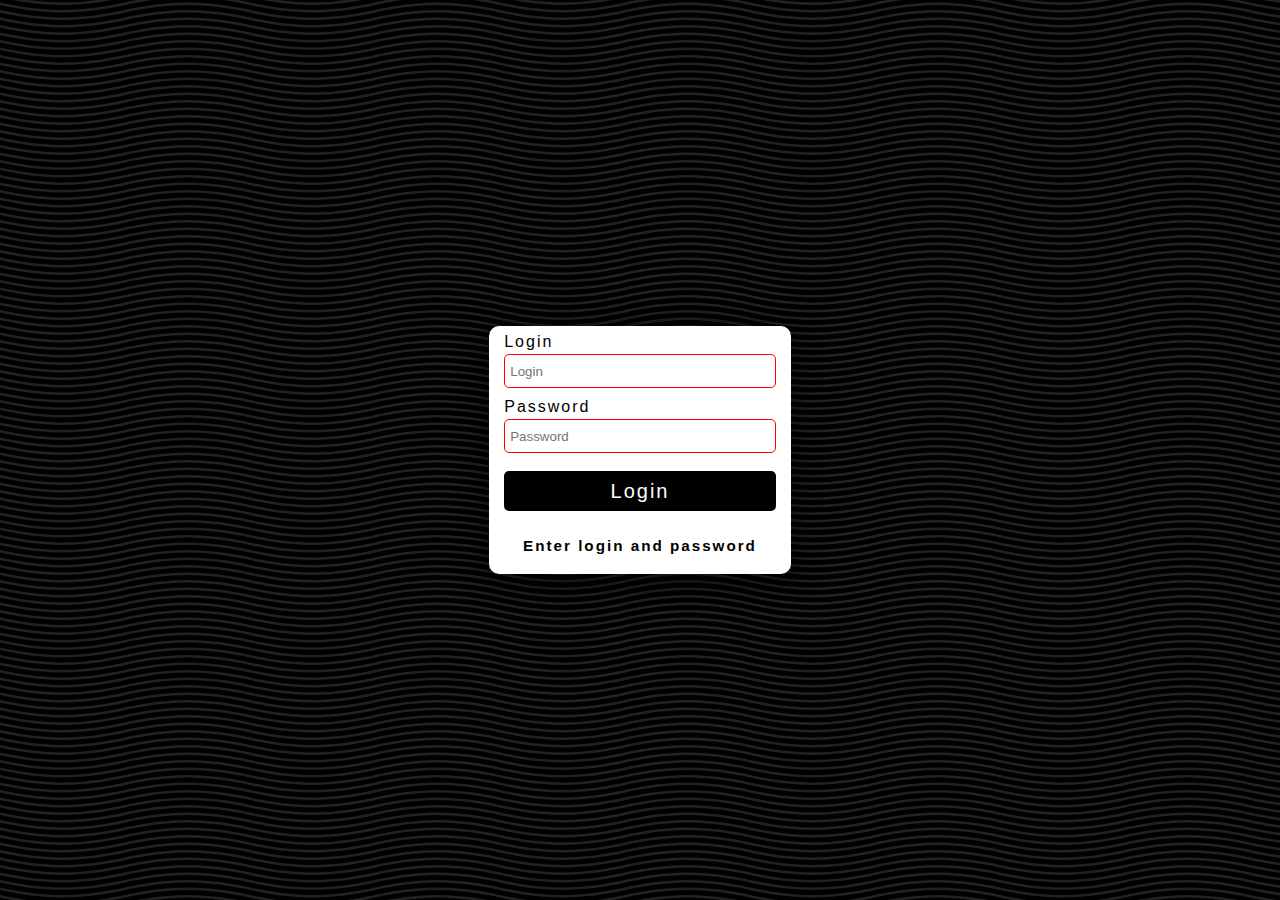
<file: ChatApplication/src/main/resources/chat/html/index.html>
<!DOCTYPE html>
<html lang="en">
<head>
    <meta charset="UTF-8">
    <meta name="viewport" content="width=device-width, initial-scale=1.0">
    <link rel="stylesheet" href="./style.css">
    <title>Chat</title>
</head>
<body>
    <div class="container">
        <form id="form">
            <div class="form-group">
                <label for="login">Login</label>
                <input type="text" id="login" placeholder="Login" required>
            </div>
            <div class="form-group">
                <label for="password">Password</label>
                <input type="password" id="password" placeholder="Password" required>
            </div>
            <button type="button" id="submit">Login</button>
        </form>
        <div class="message-container">
            <h3 id="message">Enter login and password</h3>
        </div>
    </div>
    <!-- Script -->
    <script src="./script2.js"></script>
</body>
</html>
</file>
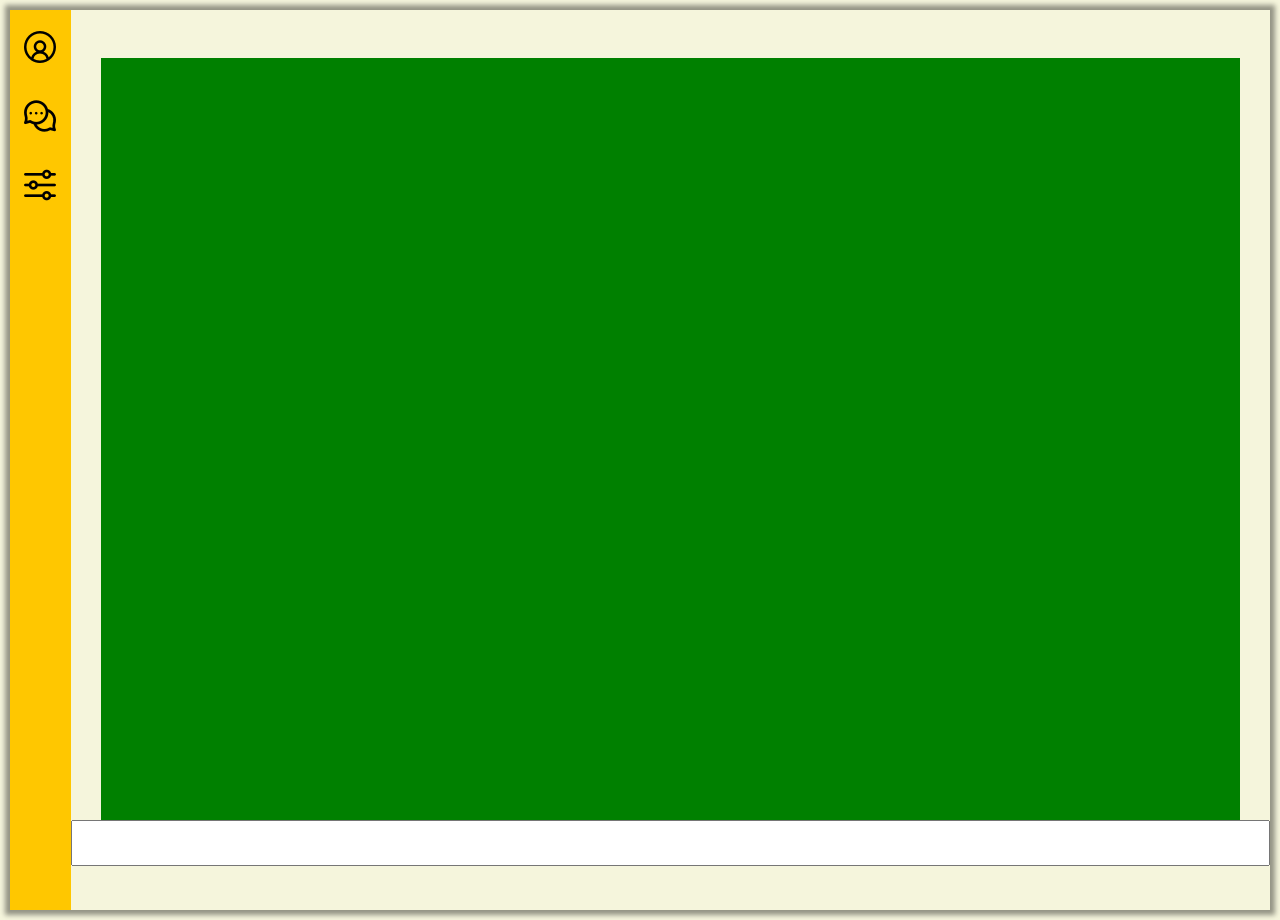
<file: ChatApplication/src/main/resources/chat/html/index2.html>
<!DOCTYPE html>
<html lang="en">
<head>
    <meta charset="UTF-8">
    <meta name="viewport" content="width=device-width, initial-scale=1.0">
    <title>Document</title>
    <link rel="stylesheet" href="./style2.css">
</head>
<body>
    <div class="main-container">
        <div class="menu-panel">
            <div class="image-container" id="user_chat">
                <img src="./img/user.png" class="menu-image">
            </div>
            <div class="image-container" id="group_chat">
                <img src="./img/group.png" class="menu-image">
            </div>
            <div class="image-container" id="settings">
                <img src="./img/settings.png" class="menu-image">
            </div>
        </div>
        <div class="user-panel user-panel-hide" id="user-list">
            <div class="user-element">
                <h3>User1</h3>
            </div>
            <div class="user-element user-panel-hide">
                <h3>User2</h3>
            </div>
        </div>
        <div class="chat-panel">
            <div class="text-area">

            </div>
            <div class="message-area">
                <input type="text" id="message">
            </div>
        </div>
    </div>

    <script src="./script2.js"></script>
</body>
</html>
</file>
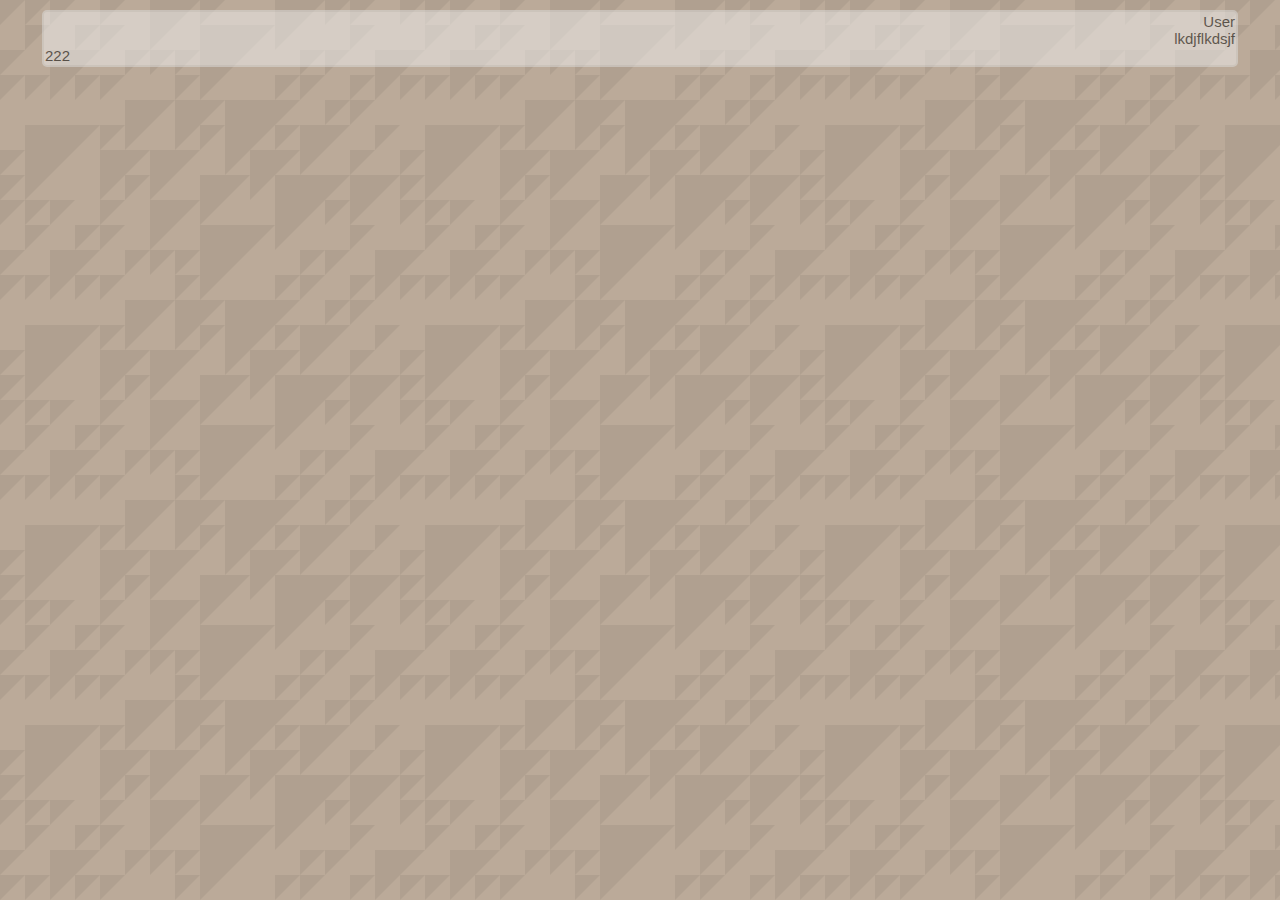
<file: ChatApplication/src/main/resources/chat/html/message.html>
<!DOCTYPE html>
<html lang="en">
<head>
    <meta charset="UTF-8">
    <meta name="viewport" content="width=device-width, initial-scale=1.0">
    <link rel="stylesheet" href="./message.css">
    <title>Chat</title>
</head>
<body onload="loadPage();">
    <div class="container">
        <p>User</p>
        <p>lkdjflkdsjf</p>
        <span>222</span>
    </div>
    <!-- Script -->
    <script src="./message.js"></script>
</body>
</html>
</file>
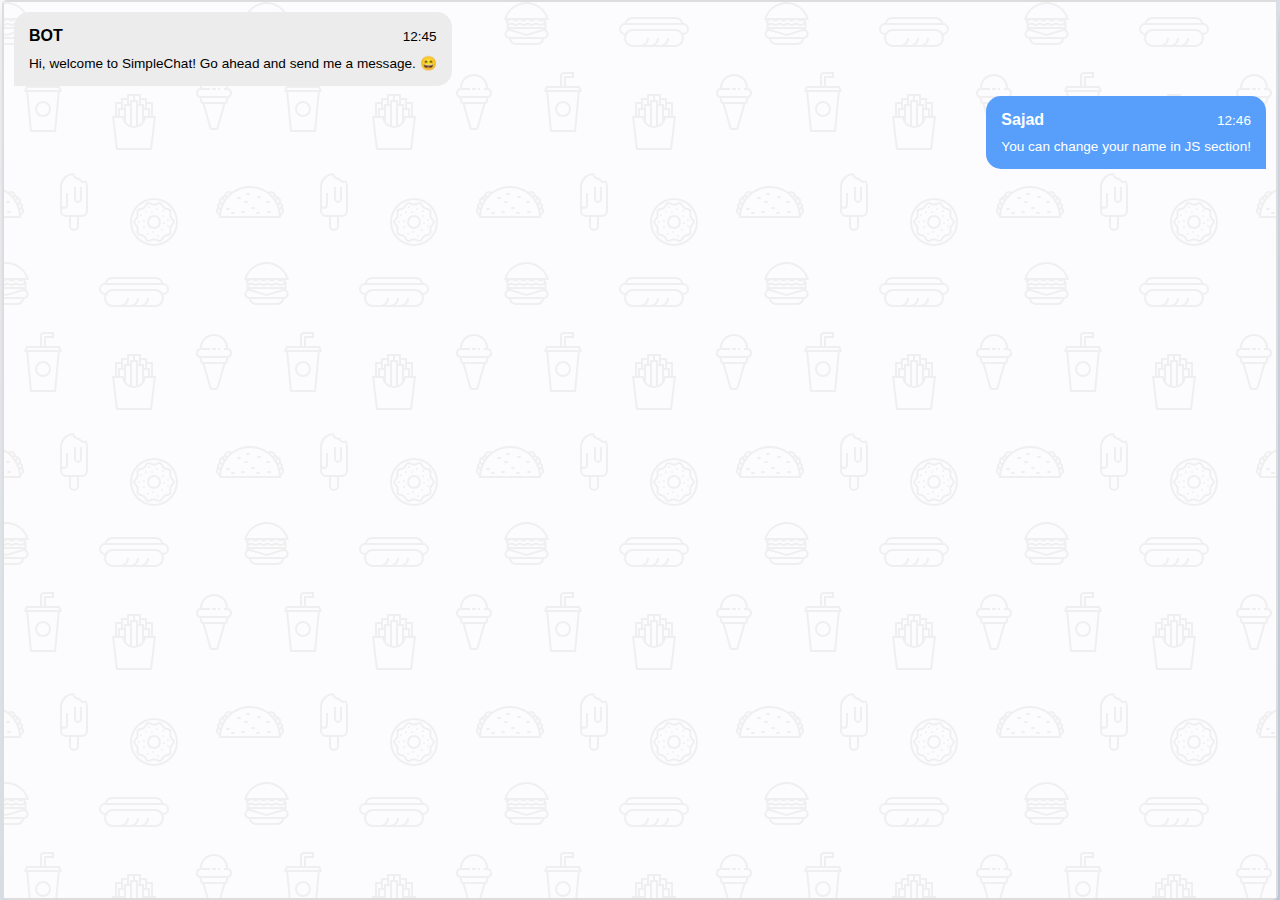
<file: ChatApplication/src/main/resources/chat/html/message_tr.html>
<!DOCTYPE html>
<html lang="en">
   <head>
      <meta charset="UTF-8">
      <meta name="viewport" content="width=device-width, initial-scale=1.0">
      <link rel="stylesheet" href="message_tr.css">
      <title>Document</title>
   </head>
   <body>
      <section class="msger">
         <main class="msger-chat">
            <div class="msg left-msg">
               <div class="msg-bubble">
                  <div class="msg-info">
                     <div class="msg-info-name">BOT</div>
                     <div class="msg-info-time">12:45</div>
                  </div>
                  <div class="msg-text">
                     Hi, welcome to SimpleChat! Go ahead and send me a message. 😄
                  </div>
               </div>
            </div>
            <div class="msg right-msg">
               <div class="msg-bubble">
                  <div class="msg-info">
                     <div class="msg-info-name">Sajad</div>
                     <div class="msg-info-time">12:46</div>
                  </div>
                  <div class="msg-text">
                     You can change your name in JS section!
                  </div>
               </div>
            </div>
         </main>
      </section>
      <script src="./message_tr.js"></script>
   </body>
</html>
</file>
<file: ChatApplication/src/main/resources/chat/html/style.css>
html {
    box-sizing: border-box;
}

body {
    margin: 0;
    min-height: 100vh;
    font-family: Calibri, sans-serif;
    letter-spacing: 2px;
    display: flex;
    align-items: center;
    justify-content: center;
    background: #000000;
    background-image: url("data:image/svg+xml,%3Csvg xmlns='http://www.w3.org/2000/svg' width='250' height='30' viewBox='0 0 1000 120'%3E%3Cg fill='none' stroke='%23222' stroke-width='10' %3E%3Cpath d='M-500 75c0 0 125-30 250-30S0 75 0 75s125 30 250 30s250-30 250-30s125-30 250-30s250 30 250 30s125 30 250 30s250-30 250-30'/%3E%3Cpath d='M-500 45c0 0 125-30 250-30S0 45 0 45s125 30 250 30s250-30 250-30s125-30 250-30s250 30 250 30s125 30 250 30s250-30 250-30'/%3E%3Cpath d='M-500 105c0 0 125-30 250-30S0 105 0 105s125 30 250 30s250-30 250-30s125-30 250-30s250 30 250 30s125 30 250 30s250-30 250-30'/%3E%3Cpath d='M-500 15c0 0 125-30 250-30S0 15 0 15s125 30 250 30s250-30 250-30s125-30 250-30s250 30 250 30s125 30 250 30s250-30 250-30'/%3E%3Cpath d='M-500-15c0 0 125-30 250-30S0-15 0-15s125 30 250 30s250-30 250-30s125-30 250-30s250 30 250 30s125 30 250 30s250-30 250-30'/%3E%3Cpath d='M-500 135c0 0 125-30 250-30S0 135 0 135s125 30 250 30s250-30 250-30s125-30 250-30s250 30 250 30s125 30 250 30s250-30 250-30'/%3E%3C/g%3E%3C/svg%3E");
}

.container {
    background: white;
    display: flex;
    flex-direction: column;
    align-items: center;
    border-radius: 10px;
    box-shadow: 0 5px 20px 10px rgba(0, 0, 0, 0.4);
}

form {
    width: 90%;
    padding: 10px;
}

.form-group {
    height: 65px;
}

label {
    position: relative;
    bottom: 3px;
}

input {
    width: 100%;
    height: 34px;
    padding: 5px;
    border: 1px solid black;
    border-radius: 5px;
    outline: none;
    box-sizing: border-box;
    transition: all, 0.3s;
  }

  input:valid {
    border: 1px solid green;
  }
  
  input:invalid {
    border: 1px solid red;
  }

  button {
    cursor: pointer;
    width: 100%;
    height: 40px;
    color: white;
    background: black;
    border: none;
    border-radius: 5px;
    font-family: Sen, sans-serif;
    font-size: 20px;
    letter-spacing: 2px;
    margin-top: 5px;
  }
  
  button:hover {
    filter: brightness(200%);
    background: rgb(48, 48, 48);
  }
  
  button:focus {
    outline: none;
  }

  .message-container {
    display: flex;
    justify-content: center;
    text-align: center;
    width: 90%;
    margin-bottom: 5px;
    font-size: small;
  }
</file>
<file: ChatApplication/src/main/resources/chat/html/style2.css>
:root {
    --menu-background: #FFC700;
    --userlist-background: #A48D3B;
    --userselect-background: #806400;
}

html {
    box-sizing: border-box;
}

body {
    margin: 0;
    min-height: 100vh;
    font-family: Calibri, sans-serif;
    letter-spacing: 2px;
    display: flex;
    flex-direction: row;
    align-items: left;
    justify-content: left;
    background: beige;
}

.main-container {
    margin: 10px;
    background: beige;
    width: 100vw;
    height: 100vh;
    display: flex;
    flex-direction: row;
    box-shadow: 0 0 5px 5px rgba(0, 0, 0, 0.4);
}

.menu-panel {
    width: 64px;
    height: 100%;
    background: var(--menu-background);
    display: flex;
    flex-direction: column;
}

.image-container {
    background: var(--menu-background);
    width: 100%;
    height: 64px;
    margin-top: 5px;
    align-items: baseline;
    display: flex;
    align-items: center;
    justify-content: center;
}

.image-container:hover {
    background: var(--userlist-background);
}

.menu-image {
    width: 32px;
    height: 32px;
}

.user-panel {
    width: 30%;
    height: 100%;
    background: var(--userlist-background);
    display: flex;
    flex-direction: column;
}

.user-panel-hide {
    display: none;
}

.user-element {
    height: 30px;
    background: var(--userlist-background);
    margin-top: 5px;
    display: flex;
    flex-direction: row;
    align-items: center;
    justify-content: left;
}

.user-element:hover {
    background: var(--userselect-background);
}

.user-element h3 {
    padding: 5px;
}

.chat-panel {
    height: 100%;
    width: 100%;
    display: flex;
    flex-direction: column;
    align-items: center;
    justify-content: center;
}

.text-area {
    height: 85%;
    width: 95%;
    background: green;

}

.message-area {
    height: 40px;
    width: 100%;
    display: flex;
    flex-direction: row;
    align-items: center;
    justify-content: center;
}

.message-area input {
    width: 100%;
    height: 100%;
}
</file>
<file: ChatApplication/src/main/resources/chat/html/message.css>
body {
    margin: 0 auto;
    min-height: 95vh;
    max-width: 95vw;
    font-family: Calibri, sans-serif;
    font-size: 15px;
    background-attachment:fixed;
    background-color: #bbaa99;
    background-image: url("data:image/svg+xml,%3Csvg xmlns='http://www.w3.org/2000/svg' width='400' height='200' viewBox='0 0 160 80'%3E%3Cg fill='%23B0A090' %3E%3Cpolygon points='0 10 0 0 10 0'/%3E%3Cpolygon points='0 40 0 30 10 30'/%3E%3Cpolygon points='0 30 0 20 10 20'/%3E%3Cpolygon points='0 70 0 60 10 60'/%3E%3Cpolygon points='0 80 0 70 10 70'/%3E%3Cpolygon points='50 80 50 70 60 70'/%3E%3Cpolygon points='10 20 10 10 20 10'/%3E%3Cpolygon points='10 40 10 30 20 30'/%3E%3Cpolygon points='20 10 20 0 30 0'/%3E%3Cpolygon points='10 10 10 0 20 0'/%3E%3Cpolygon points='30 20 30 10 40 10'/%3E%3Cpolygon points='20 20 20 40 40 20'/%3E%3Cpolygon points='40 10 40 0 50 0'/%3E%3Cpolygon points='40 20 40 10 50 10'/%3E%3Cpolygon points='40 40 40 30 50 30'/%3E%3Cpolygon points='30 40 30 30 40 30'/%3E%3Cpolygon points='40 60 40 50 50 50'/%3E%3Cpolygon points='50 30 50 20 60 20'/%3E%3Cpolygon points='40 60 40 80 60 60'/%3E%3Cpolygon points='50 40 50 60 70 40'/%3E%3Cpolygon points='60 0 60 20 80 0'/%3E%3Cpolygon points='70 30 70 20 80 20'/%3E%3Cpolygon points='70 40 70 30 80 30'/%3E%3Cpolygon points='60 60 60 80 80 60'/%3E%3Cpolygon points='80 10 80 0 90 0'/%3E%3Cpolygon points='70 40 70 60 90 40'/%3E%3Cpolygon points='80 60 80 50 90 50'/%3E%3Cpolygon points='60 30 60 20 70 20'/%3E%3Cpolygon points='80 70 80 80 90 80 100 70'/%3E%3Cpolygon points='80 10 80 40 110 10'/%3E%3Cpolygon points='110 40 110 30 120 30'/%3E%3Cpolygon points='90 40 90 70 120 40'/%3E%3Cpolygon points='10 50 10 80 40 50'/%3E%3Cpolygon points='110 60 110 50 120 50'/%3E%3Cpolygon points='100 60 100 80 120 60'/%3E%3Cpolygon points='110 0 110 20 130 0'/%3E%3Cpolygon points='120 30 120 20 130 20'/%3E%3Cpolygon points='130 10 130 0 140 0'/%3E%3Cpolygon points='130 30 130 20 140 20'/%3E%3Cpolygon points='120 40 120 30 130 30'/%3E%3Cpolygon points='130 50 130 40 140 40'/%3E%3Cpolygon points='120 50 120 70 140 50'/%3E%3Cpolygon points='110 70 110 80 130 80 140 70'/%3E%3Cpolygon points='140 10 140 0 150 0'/%3E%3Cpolygon points='140 20 140 10 150 10'/%3E%3Cpolygon points='140 40 140 30 150 30'/%3E%3Cpolygon points='140 50 140 40 150 40'/%3E%3Cpolygon points='140 70 140 60 150 60'/%3E%3Cpolygon points='150 20 150 40 160 30 160 20'/%3E%3Cpolygon points='150 60 150 50 160 50'/%3E%3Cpolygon points='140 70 140 80 150 80 160 70'/%3E%3C/g%3E%3C/svg%3E");

}

.container {
  border: 2px solid #dedede;
  background-color: #f1f1f1;
  border-radius: 5px;
  padding: 1px;
  margin: 10px 10px;
  opacity: 0.5;
}

.container img {
  float: left;
  max-width: 60px;
  width: 100%;
  margin-right: 20px;
  border-radius: 50%;
}

.container img.right {
  float: right;
  margin-left: 20px;
  margin-right:0;
}

p {
  margin: 0 auto;
  text-align: right;
  text-overflow: clip;
}

.text-right {
  margin: 0 auto;
  text-align: right;
}

.text-left {
  margin: 0 auto;
  text-align: left;
}

.time-right {
  float: right;
  color: #aaa;
  font-size: 10px;
}

.time-left {
  float: left;
  color: #999;
  font-size: 10px;
}

.container::after {
  content: "";
  clear: both;
  display: table;
}

.darker {
  border-color: #ccc;
  background-color: #ddd;
}
</file>
<file: ChatApplication/src/main/resources/chat/html/message_tr.css>
:root {
    --body-bg: linear-gradient(135deg, #f5f7fa 0%, #c3cfe2 100%);
    --msger-bg: #fff;
    --border: 2px solid #ddd;
    --left-msg-bg: #ececec;
    --right-msg-bg: #579ffb;
  }
  
  html {
    box-sizing: border-box;
  }
  
  *,
  *:before,
  *:after {
    margin: 0;
    padding: 0;
    box-sizing: inherit;
  }
  
  body {
    display: flex;
    justify-content: center;
    align-items: center;
    height: 100vh;
    background-image: var(--body-bg);
    font-family: Helvetica, sans-serif;
  }
  
  .msger {
    display: flex;
    flex-flow: column wrap;
    justify-content: space-between;
    width: 100%;
    margin: 2px 2px;
    height: 100%;
    border: var(--border);
    border-radius: 5px;
    background: var(--msger-bg);
    box-shadow: 0 15px 15px -5px rgba(0, 0, 0, 0.2);
  }
  
  .msger-chat {
    flex: 1;
    overflow-y: auto;
    padding: 10px;
  }
  .msger-chat::-webkit-scrollbar {
    width: 6px;
  }
  .msger-chat::-webkit-scrollbar-track {
    background: #ddd;
  }
  .msger-chat::-webkit-scrollbar-thumb {
    background: #bdbdbd;
  }
  .msg {
    display: flex;
    align-items: flex-end;
    margin-bottom: 10px;
  }
  .msg:last-of-type {
    margin: 0;
  }
.msg-bubble {
    max-width: 450px;
    padding: 15px;
    border-radius: 15px;
    background: var(--left-msg-bg);
  }
.msg-text {
    font-size: 0.85rem;
}

.msg-info {
    display: flex;
    justify-content: space-between;
    align-items: center;
    margin-bottom: 10px;
  }
  .msg-info-name {
    margin-right: 10px;
    font-weight: bold;
  }
  .msg-info-time {
    font-size: 0.85em;
  }
  
  .left-msg .msg-bubble {
    border-bottom-left-radius: 0;
  }
  
  .right-msg {
    flex-direction: row-reverse;
  }
  .right-msg .msg-bubble {
    background: var(--right-msg-bg);
    color: #fff;
    border-bottom-right-radius: 0;
  }
  .right-msg .msg-img {
    margin: 0 0 0 10px;
  }
  
  .msger-chat {
    background-color: #fcfcfe;
    background-image: url("data:image/svg+xml,%3Csvg xmlns='http://www.w3.org/2000/svg' width='260' height='260' viewBox='0 0 260 260'%3E%3Cg fill-rule='evenodd'%3E%3Cg fill='%23dddddd' fill-opacity='0.4'%3E%3Cpath d='M24.37 16c.2.65.39 1.32.54 2H21.17l1.17 2.34.45.9-.24.11V28a5 5 0 0 1-2.23 8.94l-.02.06a8 8 0 0 1-7.75 6h-20a8 8 0 0 1-7.74-6l-.02-.06A5 5 0 0 1-17.45 28v-6.76l-.79-1.58-.44-.9.9-.44.63-.32H-20a23.01 23.01 0 0 1 44.37-2zm-36.82 2a1 1 0 0 0-.44.1l-3.1 1.56.89 1.79 1.31-.66a3 3 0 0 1 2.69 0l2.2 1.1a1 1 0 0 0 .9 0l2.21-1.1a3 3 0 0 1 2.69 0l2.2 1.1a1 1 0 0 0 .9 0l2.21-1.1a3 3 0 0 1 2.69 0l2.2 1.1a1 1 0 0 0 .86.02l2.88-1.27a3 3 0 0 1 2.43 0l2.88 1.27a1 1 0 0 0 .85-.02l3.1-1.55-.89-1.79-1.42.71a3 3 0 0 1-2.56.06l-2.77-1.23a1 1 0 0 0-.4-.09h-.01a1 1 0 0 0-.4.09l-2.78 1.23a3 3 0 0 1-2.56-.06l-2.3-1.15a1 1 0 0 0-.45-.11h-.01a1 1 0 0 0-.44.1L.9 19.22a3 3 0 0 1-2.69 0l-2.2-1.1a1 1 0 0 0-.45-.11h-.01a1 1 0 0 0-.44.1l-2.21 1.11a3 3 0 0 1-2.69 0l-2.2-1.1a1 1 0 0 0-.45-.11h-.01zm0-2h-4.9a21.01 21.01 0 0 1 39.61 0h-2.09l-.06-.13-.26.13h-32.31zm30.35 7.68l1.36-.68h1.3v2h-36v-1.15l.34-.17 1.36-.68h2.59l1.36.68a3 3 0 0 0 2.69 0l1.36-.68h2.59l1.36.68a3 3 0 0 0 2.69 0L2.26 23h2.59l1.36.68a3 3 0 0 0 2.56.06l1.67-.74h3.23l1.67.74a3 3 0 0 0 2.56-.06zM-13.82 27l16.37 4.91L18.93 27h-32.75zm-.63 2h.34l16.66 5 16.67-5h.33a3 3 0 1 1 0 6h-34a3 3 0 1 1 0-6zm1.35 8a6 6 0 0 0 5.65 4h20a6 6 0 0 0 5.66-4H-13.1z'/%3E%3Cpath id='path6_fill-copy' d='M284.37 16c.2.65.39 1.32.54 2H281.17l1.17 2.34.45.9-.24.11V28a5 5 0 0 1-2.23 8.94l-.02.06a8 8 0 0 1-7.75 6h-20a8 8 0 0 1-7.74-6l-.02-.06a5 5 0 0 1-2.24-8.94v-6.76l-.79-1.58-.44-.9.9-.44.63-.32H240a23.01 23.01 0 0 1 44.37-2zm-36.82 2a1 1 0 0 0-.44.1l-3.1 1.56.89 1.79 1.31-.66a3 3 0 0 1 2.69 0l2.2 1.1a1 1 0 0 0 .9 0l2.21-1.1a3 3 0 0 1 2.69 0l2.2 1.1a1 1 0 0 0 .9 0l2.21-1.1a3 3 0 0 1 2.69 0l2.2 1.1a1 1 0 0 0 .86.02l2.88-1.27a3 3 0 0 1 2.43 0l2.88 1.27a1 1 0 0 0 .85-.02l3.1-1.55-.89-1.79-1.42.71a3 3 0 0 1-2.56.06l-2.77-1.23a1 1 0 0 0-.4-.09h-.01a1 1 0 0 0-.4.09l-2.78 1.23a3 3 0 0 1-2.56-.06l-2.3-1.15a1 1 0 0 0-.45-.11h-.01a1 1 0 0 0-.44.1l-2.21 1.11a3 3 0 0 1-2.69 0l-2.2-1.1a1 1 0 0 0-.45-.11h-.01a1 1 0 0 0-.44.1l-2.21 1.11a3 3 0 0 1-2.69 0l-2.2-1.1a1 1 0 0 0-.45-.11h-.01zm0-2h-4.9a21.01 21.01 0 0 1 39.61 0h-2.09l-.06-.13-.26.13h-32.31zm30.35 7.68l1.36-.68h1.3v2h-36v-1.15l.34-.17 1.36-.68h2.59l1.36.68a3 3 0 0 0 2.69 0l1.36-.68h2.59l1.36.68a3 3 0 0 0 2.69 0l1.36-.68h2.59l1.36.68a3 3 0 0 0 2.56.06l1.67-.74h3.23l1.67.74a3 3 0 0 0 2.56-.06zM246.18 27l16.37 4.91L278.93 27h-32.75zm-.63 2h.34l16.66 5 16.67-5h.33a3 3 0 1 1 0 6h-34a3 3 0 1 1 0-6zm1.35 8a6 6 0 0 0 5.65 4h20a6 6 0 0 0 5.66-4H246.9z'/%3E%3Cpath d='M159.5 21.02A9 9 0 0 0 151 15h-42a9 9 0 0 0-8.5 6.02 6 6 0 0 0 .02 11.96A8.99 8.99 0 0 0 109 45h42a9 9 0 0 0 8.48-12.02 6 6 0 0 0 .02-11.96zM151 17h-42a7 7 0 0 0-6.33 4h54.66a7 7 0 0 0-6.33-4zm-9.34 26a8.98 8.98 0 0 0 3.34-7h-2a7 7 0 0 1-7 7h-4.34a8.98 8.98 0 0 0 3.34-7h-2a7 7 0 0 1-7 7h-4.34a8.98 8.98 0 0 0 3.34-7h-2a7 7 0 0 1-7 7h-7a7 7 0 1 1 0-14h42a7 7 0 1 1 0 14h-9.34zM109 27a9 9 0 0 0-7.48 4H101a4 4 0 1 1 0-8h58a4 4 0 0 1 0 8h-.52a9 9 0 0 0-7.48-4h-42z'/%3E%3Cpath d='M39 115a8 8 0 1 0 0-16 8 8 0 0 0 0 16zm6-8a6 6 0 1 1-12 0 6 6 0 0 1 12 0zm-3-29v-2h8v-6H40a4 4 0 0 0-4 4v10H22l-1.33 4-.67 2h2.19L26 130h26l3.81-40H58l-.67-2L56 84H42v-6zm-4-4v10h2V74h8v-2h-8a2 2 0 0 0-2 2zm2 12h14.56l.67 2H22.77l.67-2H40zm13.8 4H24.2l3.62 38h22.36l3.62-38z'/%3E%3Cpath d='M129 92h-6v4h-6v4h-6v14h-3l.24 2 3.76 32h36l3.76-32 .24-2h-3v-14h-6v-4h-6v-4h-8zm18 22v-12h-4v4h3v8h1zm-3 0v-6h-4v6h4zm-6 6v-16h-4v19.17c1.6-.7 2.97-1.8 4-3.17zm-6 3.8V100h-4v23.8a10.04 10.04 0 0 0 4 0zm-6-.63V104h-4v16a10.04 10.04 0 0 0 4 3.17zm-6-9.17v-6h-4v6h4zm-6 0v-8h3v-4h-4v12h1zm27-12v-4h-4v4h3v4h1v-4zm-6 0v-8h-4v4h3v4h1zm-6-4v-4h-4v8h1v-4h3zm-6 4v-4h-4v8h1v-4h3zm7 24a12 12 0 0 0 11.83-10h7.92l-3.53 30h-32.44l-3.53-30h7.92A12 12 0 0 0 130 126z'/%3E%3Cpath d='M212 86v2h-4v-2h4zm4 0h-2v2h2v-2zm-20 0v.1a5 5 0 0 0-.56 9.65l.06.25 1.12 4.48a2 2 0 0 0 1.94 1.52h.01l7.02 24.55a2 2 0 0 0 1.92 1.45h4.98a2 2 0 0 0 1.92-1.45l7.02-24.55a2 2 0 0 0 1.95-1.52L224.5 96l.06-.25a5 5 0 0 0-.56-9.65V86a14 14 0 0 0-28 0zm4 0h6v2h-9a3 3 0 1 0 0 6H223a3 3 0 1 0 0-6H220v-2h2a12 12 0 1 0-24 0h2zm-1.44 14l-1-4h24.88l-1 4h-22.88zm8.95 26l-6.86-24h18.7l-6.86 24h-4.98zM150 242a22 22 0 1 0 0-44 22 22 0 0 0 0 44zm24-22a24 24 0 1 1-48 0 24 24 0 0 1 48 0zm-28.38 17.73l2.04-.87a6 6 0 0 1 4.68 0l2.04.87a2 2 0 0 0 2.5-.82l1.14-1.9a6 6 0 0 1 3.79-2.75l2.15-.5a2 2 0 0 0 1.54-2.12l-.19-2.2a6 6 0 0 1 1.45-4.46l1.45-1.67a2 2 0 0 0 0-2.62l-1.45-1.67a6 6 0 0 1-1.45-4.46l.2-2.2a2 2 0 0 0-1.55-2.13l-2.15-.5a6 6 0 0 1-3.8-2.75l-1.13-1.9a2 2 0 0 0-2.5-.8l-2.04.86a6 6 0 0 1-4.68 0l-2.04-.87a2 2 0 0 0-2.5.82l-1.14 1.9a6 6 0 0 1-3.79 2.75l-2.15.5a2 2 0 0 0-1.54 2.12l.19 2.2a6 6 0 0 1-1.45 4.46l-1.45 1.67a2 2 0 0 0 0 2.62l1.45 1.67a6 6 0 0 1 1.45 4.46l-.2 2.2a2 2 0 0 0 1.55 2.13l2.15.5a6 6 0 0 1 3.8 2.75l1.13 1.9a2 2 0 0 0 2.5.8zm2.82.97a4 4 0 0 1 3.12 0l2.04.87a4 4 0 0 0 4.99-1.62l1.14-1.9a4 4 0 0 1 2.53-1.84l2.15-.5a4 4 0 0 0 3.09-4.24l-.2-2.2a4 4 0 0 1 .97-2.98l1.45-1.67a4 4 0 0 0 0-5.24l-1.45-1.67a4 4 0 0 1-.97-2.97l.2-2.2a4 4 0 0 0-3.09-4.25l-2.15-.5a4 4 0 0 1-2.53-1.84l-1.14-1.9a4 4 0 0 0-5-1.62l-2.03.87a4 4 0 0 1-3.12 0l-2.04-.87a4 4 0 0 0-4.99 1.62l-1.14 1.9a4 4 0 0 1-2.53 1.84l-2.15.5a4 4 0 0 0-3.09 4.24l.2 2.2a4 4 0 0 1-.97 2.98l-1.45 1.67a4 4 0 0 0 0 5.24l1.45 1.67a4 4 0 0 1 .97 2.97l-.2 2.2a4 4 0 0 0 3.09 4.25l2.15.5a4 4 0 0 1 2.53 1.84l1.14 1.9a4 4 0 0 0 5 1.62l2.03-.87zM152 207a1 1 0 1 1 2 0 1 1 0 0 1-2 0zm6 2a1 1 0 1 1 2 0 1 1 0 0 1-2 0zm-11 1a1 1 0 1 1 2 0 1 1 0 0 1-2 0zm-6 0a1 1 0 1 1 2 0 1 1 0 0 1-2 0zm3-5a1 1 0 1 1 2 0 1 1 0 0 1-2 0zm-8 8a1 1 0 1 1 2 0 1 1 0 0 1-2 0zm3 6a1 1 0 1 1 2 0 1 1 0 0 1-2 0zm0 6a1 1 0 1 1 2 0 1 1 0 0 1-2 0zm4 7a1 1 0 1 1 2 0 1 1 0 0 1-2 0zm5-2a1 1 0 1 1 2 0 1 1 0 0 1-2 0zm5 4a1 1 0 1 1 2 0 1 1 0 0 1-2 0zm4-6a1 1 0 1 1 2 0 1 1 0 0 1-2 0zm6-4a1 1 0 1 1 2 0 1 1 0 0 1-2 0zm-4-3a1 1 0 1 1 2 0 1 1 0 0 1-2 0zm4-3a1 1 0 1 1 2 0 1 1 0 0 1-2 0zm-5-4a1 1 0 1 1 2 0 1 1 0 0 1-2 0zm-24 6a1 1 0 1 1 2 0 1 1 0 0 1-2 0zm16 5a5 5 0 1 0 0-10 5 5 0 0 0 0 10zm7-5a7 7 0 1 1-14 0 7 7 0 0 1 14 0zm86-29a1 1 0 0 0 0 2h2a1 1 0 0 0 0-2h-2zm19 9a1 1 0 0 1 1-1h2a1 1 0 0 1 0 2h-2a1 1 0 0 1-1-1zm-14 5a1 1 0 0 0 0 2h2a1 1 0 0 0 0-2h-2zm-25 1a1 1 0 0 0 0 2h2a1 1 0 0 0 0-2h-2zm5 4a1 1 0 0 0 0 2h2a1 1 0 0 0 0-2h-2zm9 0a1 1 0 0 1 1-1h2a1 1 0 0 1 0 2h-2a1 1 0 0 1-1-1zm15 1a1 1 0 0 1 1-1h2a1 1 0 0 1 0 2h-2a1 1 0 0 1-1-1zm12-2a1 1 0 0 0 0 2h2a1 1 0 0 0 0-2h-2zm-11-14a1 1 0 0 1 1-1h2a1 1 0 0 1 0 2h-2a1 1 0 0 1-1-1zm-19 0a1 1 0 0 0 0 2h2a1 1 0 0 0 0-2h-2zm6 5a1 1 0 0 1 1-1h2a1 1 0 0 1 0 2h-2a1 1 0 0 1-1-1zm-25 15c0-.47.01-.94.03-1.4a5 5 0 0 1-1.7-8 3.99 3.99 0 0 1 1.88-5.18 5 5 0 0 1 3.4-6.22 3 3 0 0 1 1.46-1.05 5 5 0 0 1 7.76-3.27A30.86 30.86 0 0 1 246 184c6.79 0 13.06 2.18 18.17 5.88a5 5 0 0 1 7.76 3.27 3 3 0 0 1 1.47 1.05 5 5 0 0 1 3.4 6.22 4 4 0 0 1 1.87 5.18 4.98 4.98 0 0 1-1.7 8c.02.46.03.93.03 1.4v1h-62v-1zm.83-7.17a30.9 30.9 0 0 0-.62 3.57 3 3 0 0 1-.61-4.2c.37.28.78.49 1.23.63zm1.49-4.61c-.36.87-.68 1.76-.96 2.68a2 2 0 0 1-.21-3.71c.33.4.73.75 1.17 1.03zm2.32-4.54c-.54.86-1.03 1.76-1.49 2.68a3 3 0 0 1-.07-4.67 3 3 0 0 0 1.56 1.99zm1.14-1.7c.35-.5.72-.98 1.1-1.46a1 1 0 1 0-1.1 1.45zm5.34-5.77c-1.03.86-2 1.79-2.9 2.77a3 3 0 0 0-1.11-.77 3 3 0 0 1 4-2zm42.66 2.77c-.9-.98-1.87-1.9-2.9-2.77a3 3 0 0 1 4.01 2 3 3 0 0 0-1.1.77zm1.34 1.54c.38.48.75.96 1.1 1.45a1 1 0 1 0-1.1-1.45zm3.73 5.84c-.46-.92-.95-1.82-1.5-2.68a3 3 0 0 0 1.57-1.99 3 3 0 0 1-.07 4.67zm1.8 4.53c-.29-.9-.6-1.8-.97-2.67.44-.28.84-.63 1.17-1.03a2 2 0 0 1-.2 3.7zm1.14 5.51c-.14-1.21-.35-2.4-.62-3.57.45-.14.86-.35 1.23-.63a2.99 2.99 0 0 1-.6 4.2zM275 214a29 29 0 0 0-57.97 0h57.96zM72.33 198.12c-.21-.32-.34-.7-.34-1.12v-12h-2v12a4.01 4.01 0 0 0 7.09 2.54c.57-.69.91-1.57.91-2.54v-12h-2v12a1.99 1.99 0 0 1-2 2 2 2 0 0 1-1.66-.88zM75 176c.38 0 .74-.04 1.1-.12a4 4 0 0 0 6.19 2.4A13.94 13.94 0 0 1 84 185v24a6 6 0 0 1-6 6h-3v9a5 5 0 1 1-10 0v-9h-3a6 6 0 0 1-6-6v-24a14 14 0 0 1 14-14 5 5 0 0 0 5 5zm-17 15v12a1.99 1.99 0 0 0 1.22 1.84 2 2 0 0 0 2.44-.72c.21-.32.34-.7.34-1.12v-12h2v12a3.98 3.98 0 0 1-5.35 3.77 3.98 3.98 0 0 1-.65-.3V209a4 4 0 0 0 4 4h16a4 4 0 0 0 4-4v-24c.01-1.53-.23-2.88-.72-4.17-.43.1-.87.16-1.28.17a6 6 0 0 1-5.2-3 7 7 0 0 1-6.47-4.88A12 12 0 0 0 58 185v6zm9 24v9a3 3 0 1 0 6 0v-9h-6z'/%3E%3Cpath d='M-17 191a1 1 0 0 0 0 2h2a1 1 0 0 0 0-2h-2zm19 9a1 1 0 0 1 1-1h2a1 1 0 0 1 0 2H3a1 1 0 0 1-1-1zm-14 5a1 1 0 0 0 0 2h2a1 1 0 0 0 0-2h-2zm-25 1a1 1 0 0 0 0 2h2a1 1 0 0 0 0-2h-2zm5 4a1 1 0 0 0 0 2h2a1 1 0 0 0 0-2h-2zm9 0a1 1 0 0 1 1-1h2a1 1 0 0 1 0 2h-2a1 1 0 0 1-1-1zm15 1a1 1 0 0 1 1-1h2a1 1 0 0 1 0 2h-2a1 1 0 0 1-1-1zm12-2a1 1 0 0 0 0 2h2a1 1 0 0 0 0-2H4zm-11-14a1 1 0 0 1 1-1h2a1 1 0 0 1 0 2h-2a1 1 0 0 1-1-1zm-19 0a1 1 0 0 0 0 2h2a1 1 0 0 0 0-2h-2zm6 5a1 1 0 0 1 1-1h2a1 1 0 0 1 0 2h-2a1 1 0 0 1-1-1zm-25 15c0-.47.01-.94.03-1.4a5 5 0 0 1-1.7-8 3.99 3.99 0 0 1 1.88-5.18 5 5 0 0 1 3.4-6.22 3 3 0 0 1 1.46-1.05 5 5 0 0 1 7.76-3.27A30.86 30.86 0 0 1-14 184c6.79 0 13.06 2.18 18.17 5.88a5 5 0 0 1 7.76 3.27 3 3 0 0 1 1.47 1.05 5 5 0 0 1 3.4 6.22 4 4 0 0 1 1.87 5.18 4.98 4.98 0 0 1-1.7 8c.02.46.03.93.03 1.4v1h-62v-1zm.83-7.17a30.9 30.9 0 0 0-.62 3.57 3 3 0 0 1-.61-4.2c.37.28.78.49 1.23.63zm1.49-4.61c-.36.87-.68 1.76-.96 2.68a2 2 0 0 1-.21-3.71c.33.4.73.75 1.17 1.03zm2.32-4.54c-.54.86-1.03 1.76-1.49 2.68a3 3 0 0 1-.07-4.67 3 3 0 0 0 1.56 1.99zm1.14-1.7c.35-.5.72-.98 1.1-1.46a1 1 0 1 0-1.1 1.45zm5.34-5.77c-1.03.86-2 1.79-2.9 2.77a3 3 0 0 0-1.11-.77 3 3 0 0 1 4-2zm42.66 2.77c-.9-.98-1.87-1.9-2.9-2.77a3 3 0 0 1 4.01 2 3 3 0 0 0-1.1.77zm1.34 1.54c.38.48.75.96 1.1 1.45a1 1 0 1 0-1.1-1.45zm3.73 5.84c-.46-.92-.95-1.82-1.5-2.68a3 3 0 0 0 1.57-1.99 3 3 0 0 1-.07 4.67zm1.8 4.53c-.29-.9-.6-1.8-.97-2.67.44-.28.84-.63 1.17-1.03a2 2 0 0 1-.2 3.7zm1.14 5.51c-.14-1.21-.35-2.4-.62-3.57.45-.14.86-.35 1.23-.63a2.99 2.99 0 0 1-.6 4.2zM15 214a29 29 0 0 0-57.97 0h57.96z'/%3E%3C/g%3E%3C/g%3E%3C/svg%3E");
  }
</file>
